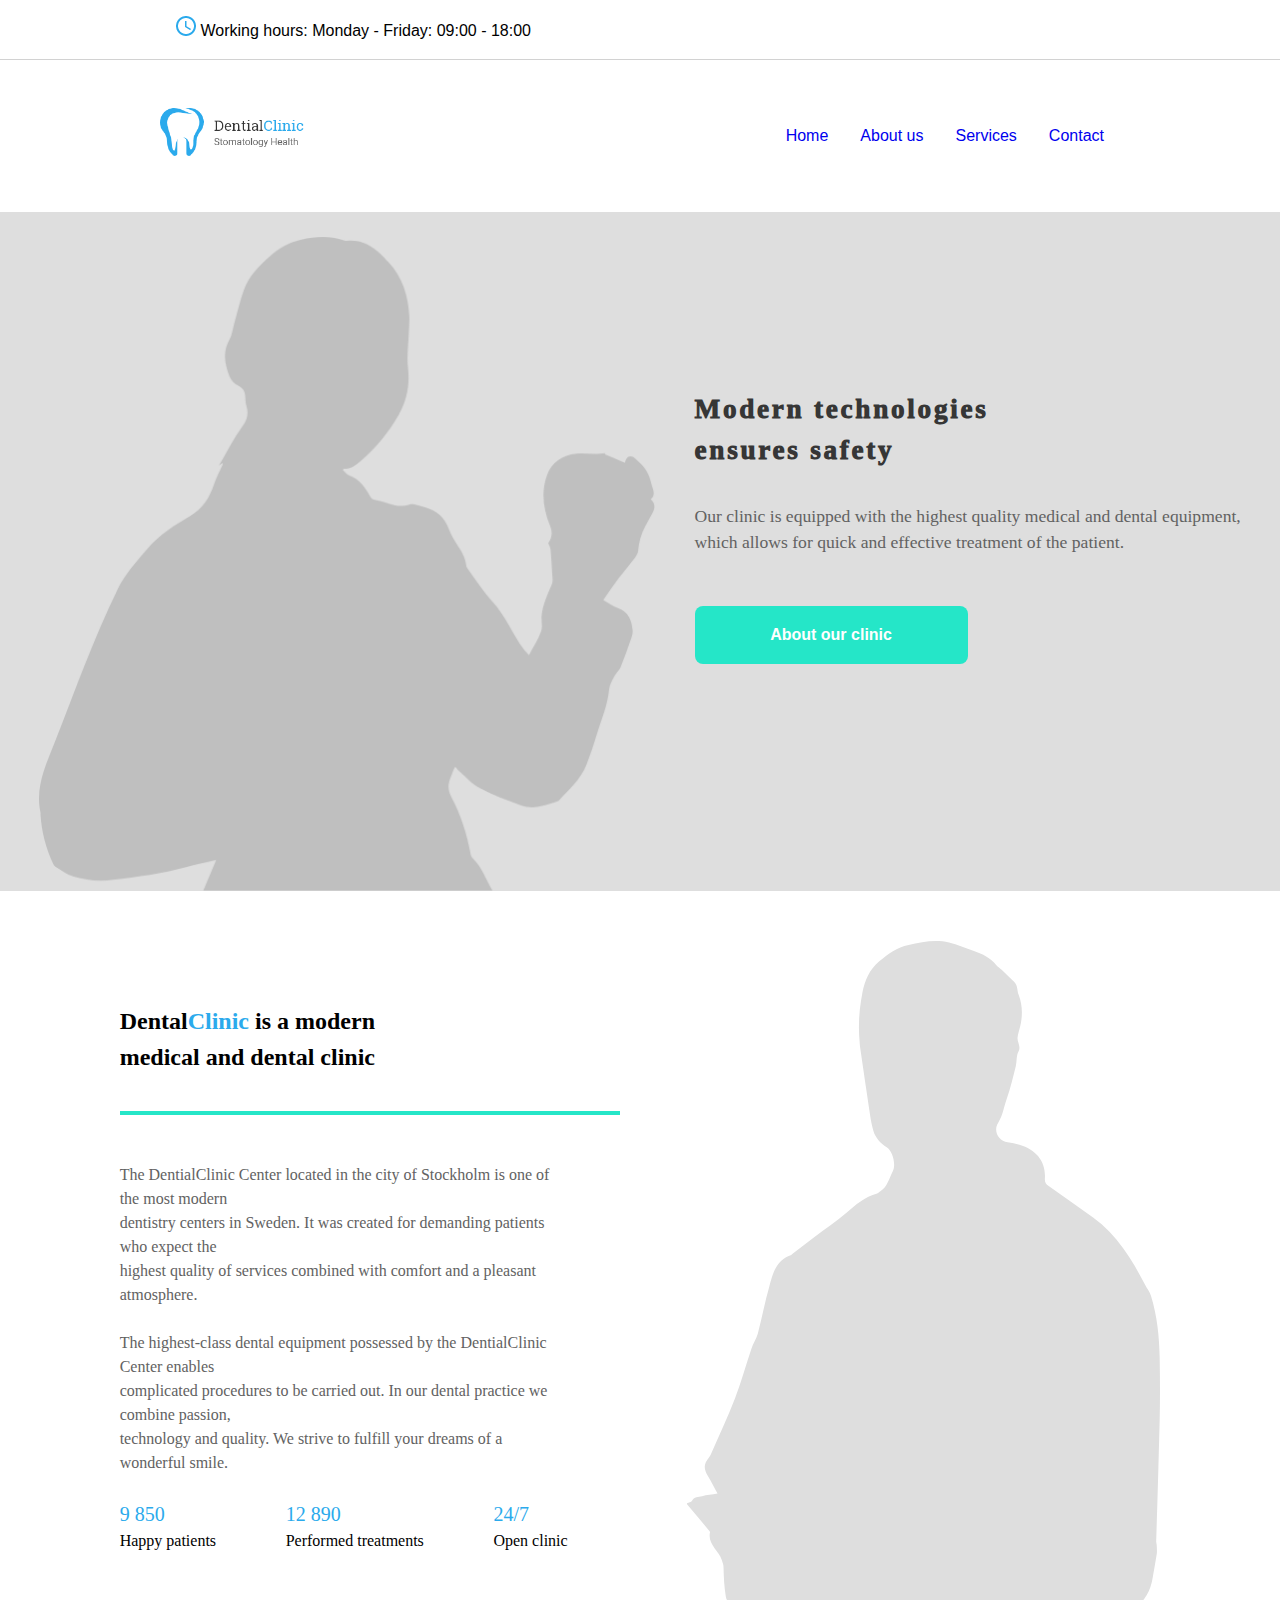
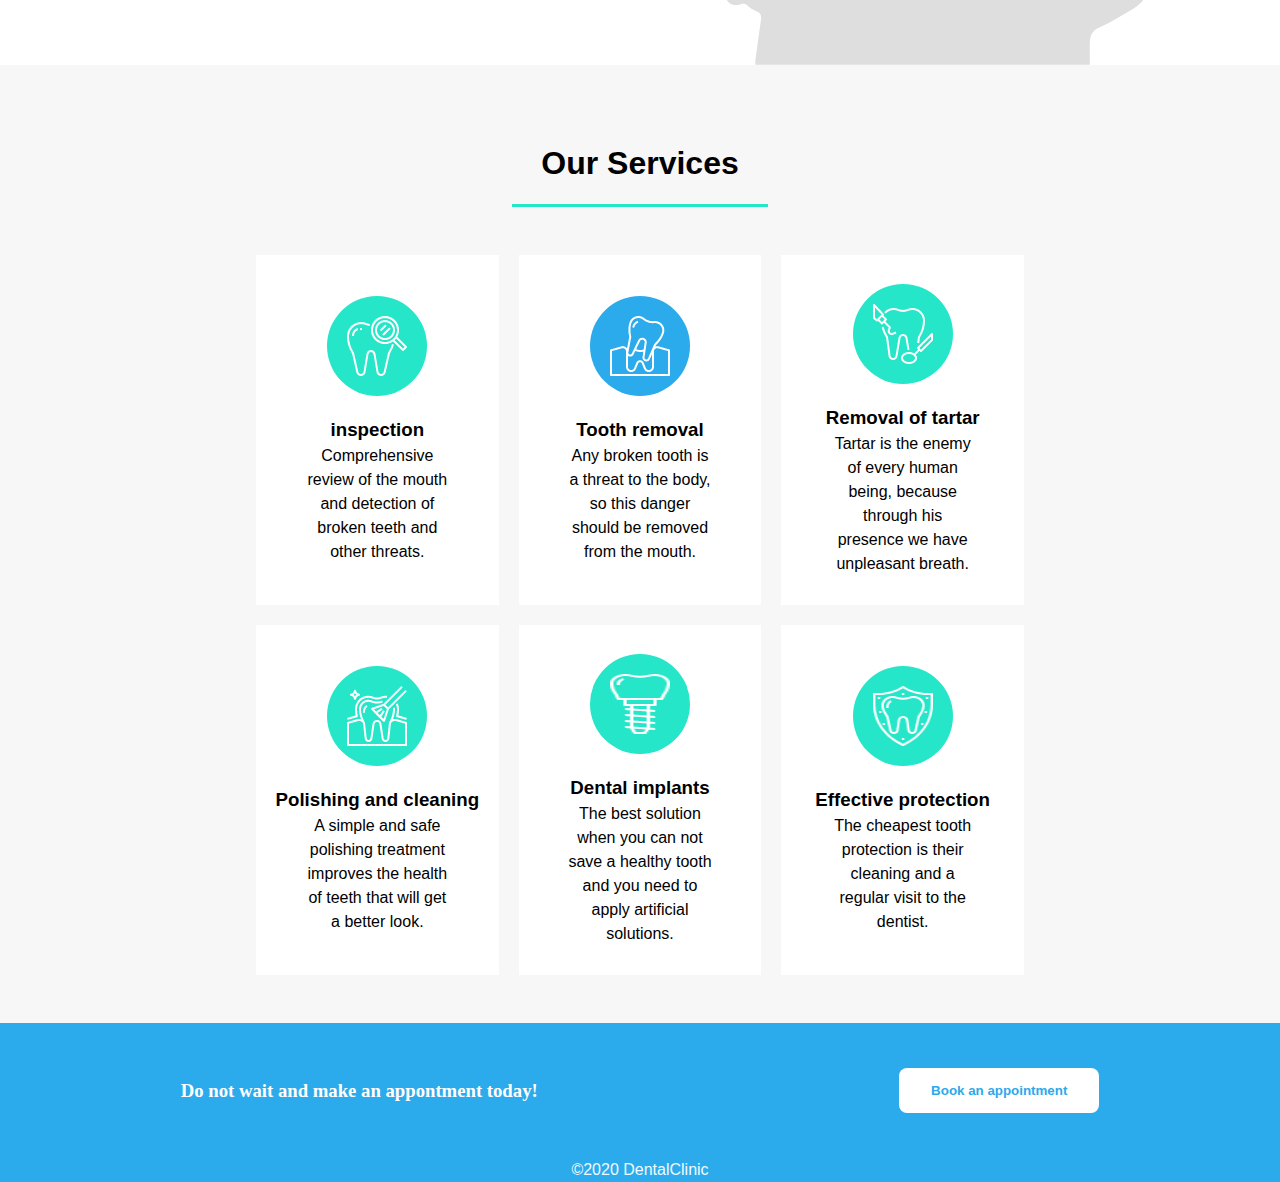
<file: Uppgift 1/index.html>
<!DOCTYPE html>
<html lang="en">
<head>
    <meta charset="UTF-8">
    <meta http-equiv="X-UA-Compatible" content="IE=edge">
    <meta name="viewport" content="width=device-width, initial-scale=1.0">
    <title>Dental clinic</title>
    <link rel="stylesheet" href="style.css">
    <link rel="stylesheet" href="https://cdnjs.cloudflare.com/ajax/libs/font-awesome/6.0.0-beta2/css/all.min.css" integrity="sha512-YWzhKL2whUzgiheMoBFwW8CKV4qpHQAEuvilg9FAn5VJUDwKZZxkJNuGM4XkWuk94WCrrwslk8yWNGmY1EduTA==" crossorigin="anonymous" referrerpolicy="no-referrer" />
</head>



<body>
    
    <!-- NAVBAR START-->
    <nav class="top-nav" id="topnav">
        <div class="container">
            
            
            <p><img src="images/klocka.png" alt="Bild på klocka">
                Working hours: Monday - Friday: 09:00 - 18:00</p>
                
                <div class="social">
                    <a href="#"><i class="fab fa-facebook-f"></i></a>
                    <a href="#"><i class="fab fa-twitter"></i></a>
                    <a href="#"><i class="fab fa-google-plus-g"></i></a>
                    <a href="#"><i class="fab fa-instagram"></i></a>            
                </div>
            </div>
        </nav>
        
<nav class="navbar">
    <div class="container">
        <a href="#" class="navbar-brand"><img src="images/Logo.png" alt="logotype"></a>
        
        <div class="collapse">
            <ul class="navbar-nav">
                <li class="nav-link"><a href="#showcase">Home</a></li>
                <li class="nav-link"><a href="#aboutus">About us</a></li>
                <li class="nav-link"><a href="#services">Services</a></li>
                <li class="nav-link"><a href="#appointment">Contact</a></li>                
            </ul>
        </div>
    </div>
</nav>

    <!-- NAVBAR END-->
       
    <!-- Showcase start -->
  
        
        <section class="showcase" id="showcase"> 
            <div class="container">
                
                <img src="images/placehold.png" width="616px" height="679px" alt="bild på person1">
                <div class="content">
                    
                    <div class="text">
                        <h1>Modern technologies <br>
                            ensures safety</h1>
                            <p>Our clinic is equipped with the highest quality medical and dental equipment, <br>
                                which allows for quick and effective treatment of the patient.</p>
                                
                                
                            </div>
                            
                            <button class="btn">About our clinic</button>
                 </div>
                        
            </div>
  </section>

 <!-- Showcase end -->

 <!-- About us start -->

     <section class="cont-1" id="aboutus" >
    <div class="cont_1_wrap">
        <h2>Dental<span class="hpara">Clinic</span> is a modern <br>medical and dental clinic<br><br><hr></h2>
        <br><br>
        <p>
            <span class="para">The DentialClinic Center located in the city of Stockholm is one of the most modern <br> dentistry centers
            in Sweden. It was created for demanding patients who expect the <br> 
        highest quality of services combined with comfort and a pleasant atmosphere.</span>
      <br><br>
      <span class="para">The highest-class dental equipment possessed by the DentialClinic Center enables <br>
          complicated procedures to be carried out. In our dental practice we combine passion, <br>
          technology and quality. We strive to fulfill your dreams of a wonderful smile.</span></p>
      <br>
      
      <div class="num_rep">
          
          <div>
              <p> <span class="hparaa"> 9 850 </span><br>Happy patients</p>
            </div>

            <div>
      <p><span class="hparaa">12 890</span> <br> Performed treatments</p>
    </div>

    <div>
        <p><span class="hparaa">24/7 </span><br>Open clinic</p>
    </div>
  </div>

</div>
<img src="images/placehold2.png" width="473px" height="723px" alt="transparent man">

</section>

<!-- About us end -->

<!-- Services start -->

<section class="cont-2" id="services">
    
    <div class="services">
        <h1>Our Services</h1>
    </div>
    
    
    
    <div class="grid-container">
        
                <div class="item1"> 
                   <figure><img src="images/tooth icon.png" alt="Tooth1"></figure>
                    <h3>inspection</h3>
                    <p>Comprehensive review of the mouth
                        and detection of broken teeth
                        and other threats.</p>
                    </div>

                <div class="item2">
                    <figure><img src="images/Group 3.png" alt="Tooth2"></figure>
                    <h3>Tooth removal</h3>
                    <p>Any broken tooth is a threat to the body,
                        so this danger should be removed
                        from the mouth.</p>
                </div>

                <div class="item3">
                <figure><img src="images/Group 16.png" alt="Tooth3"></figure>
                <h3>Removal of tartar</h3>
                <p>Tartar is the enemy of every human being, 
                    because through his presence we have  
                    unpleasant breath.</p>
                </div>

                <div class="item4">
                    <figure><img src="images/Group 29.png" alt="Tooth4"></figure>
                    <h3>Polishing and cleaning</h3>
                    <p>A simple and safe polishing treatment 
                        improves the health of teeth that
                        will get a better look.</p>
                </div>
                
                <div class="item5">
                    <figure><img src="images/Group 34.png" alt="Tooth5"></figure>
                    <h3>Dental implants</h3>
                    <p>The best solution when you can not save
                        a healthy tooth and you need to apply
                        artificial solutions.</p>
                </div>

                <div class="item6">
                    <figure><img src="images/Group 57.png" alt="Tooth6"></figure>
                    <h3>Effective protection</h3>
                    <p>The cheapest tooth protection
                        is their cleaning and a regular
                        visit to the dentist.</p>

                </div>

              </div>

</section>


<!-- Services end -->


<!-- Appointment start -->

<section class="Appointment" id=appointment>
    <h3>Do not wait and make an appontment today!</h3>
    <button class="btn2">Book an appointment</button>
  </section>

  <!-- Appointment end -->


</main>

  <!-- Footer start -->

<footer>

 &copy;2020 DentalClinic
</footer>

  <!-- Footer end -->
            
</body>
</html>
</file>
<file: Uppgift 1/style.css>
* {
  margin: 0;
  padding: 0;
  box-sizing: border-box;
  scroll-behavior: smooth;
}
html, body {
  font-family: -apple-system, BlinkMacSystemFont, 'Segoe UI', Roboto, Oxygen, Ubuntu, Cantarell, 'Open Sans', 'Helvetica Neue', sans-serif;
  line-height: 1.5;
}


.top-nav {
  border-bottom: 1px solid #70707050;
  padding: 1rem;
}

.social {
  word-spacing: 1.5rem;
}

/* Navbar start */

.top-nav .container,
.navbar .container {
  display: flex;
  justify-content: space-between;
   margin: auto 10rem;
} 


.navbar {
  margin: 3rem 0;
}

.navbar-nav {
  display: flex;
  list-style: none;
}

.navbar-brand img {
  height: 3rem;
}

.nav-link {
  padding: 1rem;
}

a {
  text-decoration: none;
}

a:hover {
  color: #25E6C8;
}

/* Navbar end */

/* Showcase start */

.showcase .container {
  display: flex;
  align-items: center;
  justify-content: space-evenly;
  background-color: #dedede;
  width: 100%;
}

.showcase .container img {
  padding-top: 25px;
}


.text h1 {
  font-size: 1.7rem;
  text-transform: none;
  font-family: roboto slab;
  letter-spacing: .1em;
  font-weight: 1000;
  color: #363636;
  padding-bottom: 2rem;
}

.text p { 
  color: #626262;
  font-size: 1.1rem;
  font-weight: 400;
  font-family: roboto slab;
}

.btn {
  padding: 1.2rem 3.5rem;
  margin: 50px;
  margin-left: 0;
  border: 1px solid transparent;
  border-radius: .5rem;
  outline: none;
  cursor: pointer;
  display: inline-block;
  font-weight: 600;
  font-size: 1rem;
  background-color: #25E6C8;
  color: white;
  width: 50%;
}

/* Showcase end */


/* Appointment start */

.Appointment {
  background-color:#2BAAEC;
  color: white;
  font-family: roboto slab;
  display: flex;
  justify-content: space-around;
  align-items: center;
  height: 15vh;
}


.hpara{
  color: #2BAAEC;
}

/* Appointment end */


/* About us start */

.cont-1{
  font-family: roboto slab;
  display: flex;
  justify-content: space-evenly;
  align-items: center;
}

.cont-1 img {
  min-height: 473;
  height: 60%;
  padding-top: 50px;
}

.cont_1_wrap{
  width: 35%;  
}


.para {
  color: #626262;
  font-family: roboto;
}

hr{
  border: 2px solid #25E6C8;
  width: 500px;
}

.num_rep{
  display: flex;
  justify-content: space-between;
}

.hparaa{
  color:#2BAAEC;
  font-size: 20px;
  font-weight: robo slab;
}

/* About us end */

/* Services start */

.cont-2 {
  background-color:#F7F7F7;
  display: flex;
  flex-direction: column;
  justify-content: center;
  align-items: center;
}

.services {
  align-self: center;
  justify-content: center;
  margin-top: 3.5rem;
  width: 20%;
}

.services h1 {
  border-bottom: 3.5px solid #25E6C8;
  width: 100%;
  padding: 1.1rem;
  text-align: center;
}


.grid-container {
  display: grid;
  grid-template-columns: repeat(3,1fr);
  grid-template-rows: repeat(2);
  gap: 20px;
  width: 60%;
  margin: 3rem;
}


.item1 {
  display: flex;
  justify-content: center;
  align-items: center;
  flex-direction: column;
  background-color: #ffff;
  height: 350px;
}

.item1 p {
  width: 60%;
  text-align: center;
}


.item1 figure { 
  display: flex;
  justify-content: center;
  align-items: center;
  background-color: #25E6C8;
  width: 100px;
  height: 100px;
  border-radius: 50%;
  margin-bottom: 20px;
}

.item1 img{ 
  height: 60%;
  width: 60%;
}
.item1:hover {
  box-shadow: 0 0 20px rgba(0,0,0,0.2);
}

.item1 figure:hover {
  background-color: #2BAAEC;
  box-shadow: 0 0 30px rgba(43, 170, 236, 1);
}

.item2 {
  display: flex;
  justify-content: center;
  align-items: center;
  flex-direction: column;
  background-color: #ffff;
  height: 350px;
}

.item2 p {
  width: 60%;
  text-align: center;
  }

  .item2 figure { 
    display: flex;
    justify-content: center;
    align-items: center;
    background-color: #2BAAEC;
    width: 100px;
    height: 100px;
    border-radius: 50%;
    margin-bottom: 20px;
  }

  .item2 img{ 
    height: 60%;
    width: 60%;
  }

.item3 {
  display: flex;
  justify-content: center;
  align-items: center;
  flex-direction: column;
  background-color: #ffff;
  height: 350px;
}

.item3 p {
  width: 60%;
  text-align: center;
  }

  .item3 figure { 
    display: flex;
    justify-content: center;
    align-items: center;
    background-color: #25E6C8;
    width: 100px;
    height: 100px;
    border-radius: 50%;
    margin-bottom: 20px;
  } 

  .item3 img{ 
    height: 60%;
    width: 60%;
  }

  .item3:hover {
    box-shadow: 0 0 20px rgba(0,0,0,0.2);
  }
  
  .item3 figure:hover {
    background-color: #2BAAEC;
    box-shadow: 0 0 30px rgba(43, 170, 236, 1);
  }

.item4 {
  display: flex;
  justify-content: center;
  align-items: center;
  flex-direction: column;
  background-color: #ffff;
  height: 350px;
}

.item4 p {
  width: 60%;
  text-align: center;
}

.item4 figure {
  display: flex;
  justify-content: center;
  align-items: center;
  background-color: #25E6C8;
  width: 100px;
  height: 100px;
  border-radius: 50%;
  margin-bottom: 20px;
}

.item4 img {
  height: 60%;
  width: 60%;
}

.item4:hover {
  box-shadow: 0 0 20px rgba(0,0,0,0.2);
}

.item4 figure:hover {
  background-color: #2BAAEC;
  box-shadow: 0 0 30px rgba(43, 170, 236, 1);
}

.item5 {
  display: flex;
  justify-content: center;
  align-items: center;
  flex-direction: column;
  background-color: #ffff;
  height: 350px;
}

.item5 p {
  width: 60%;
  text-align: center;
}

.item5 figure {
  display: flex;
  justify-content: center;
  align-items: center;
  background-color: #25E6C8;
  width: 100px;
  height: 100px;
  border-radius: 50%;
  margin-bottom: 20px;
}

.item5 img {
  height: 60%;
  width: 60%;
}

.item5:hover {
  box-shadow: 0 0 20px rgba(0,0,0,0.2);
}

.item5 figure:hover {
  background-color: #2BAAEC;
  box-shadow: 0 0 30px rgba(43, 170, 236, 1);
}

.item6 {
  display: flex;
  justify-content: center;
  align-items: center;
  flex-direction: column;
  background-color: #ffff;
  height: 350px;
}

.item6 p {
  width: 60%;
  text-align: center;
}

.item6 figure {
  display: flex;
  justify-content: center;
  align-items: center;
  background-color: #25E6C8;
  width: 100px;
  height: 100px;
  border-radius: 50%;
  margin-bottom: 20px;
}

.item6 img {
  height: 60%;
  width: 60%;
}

.item6:hover {
  box-shadow: 0 0 20px rgba(0,0,0,0.2);
}

.item6 figure:hover {
  background-color: #2BAAEC;
  box-shadow: 0 0 30px rgba(43, 170, 236, 1);
}

/* Services end */

/* Appointment start */

.btn2 {
  width: 200px;
  height: 45px;
  border-radius: .5rem;
  background-color: white;
  color: #2BAAEC;
  border: 1px solid transparent;
  cursor: pointer;
  font-size: rem;
  font-weight: 600;
}

/* Appointment end */

/* Footer start */

footer{
  background-color: #2BAAEC;
  font-weight: lighter;
  display: flex;
  justify-content: center;
  align-items: center;
  color: #F3FBFF;
}

/* Footer end */

/* ------------------------------------------------------------------ */

 /* Media Queris */

 @media only screen and (max-width: 1250px) {


  .top-nav .container {
    font-size: 7px;
    margin: 0;
    padding: 0;
  }

  .top-nav .container img {
    height: 8.5px;
    width: 15px;
  }

  .social {
    word-spacing: .5rem;
  }

  .navbar {
    margin: .5rem;
  }

  .navbar  .container {
    width: 100%;
    margin: 0;
    padding: 0;
    justify-content: space-between;
    align-items: center;
  }

  .navbar .container img {
    padding-left: .5rem;
  }

  .navbar-nav {
    font-size: 7px;
  }

  .nav-link {
    padding: .5rem;
    font-size: .6rem;
  }

  .showcase {
    width: 100%;
    align-items: center;
    text-align: center;
  }
  
  .showcase .container img {
    display: none;
  }
  
  .showcase .container .text h1, .showcase .container p {
    font-size: 12px;
    padding: 10px;
  }
  
  
  .showcase .btn {
    padding: 0;
    margin: 0;
    font-size: 10px;
    width: 30%;
    margin-bottom: 20px;
  }

  .cont-1 {
    margin: 2rem 0;
  }

  .cont_1_wrap {
    font-size: 11px;
    width: 100%;
    text-align: center;
  }

.num_rep {
  justify-content: space-evenly;
}

  .num_rep .hparaa {
    font-size: 10px;
  }

  .num_rep div p {
    font-size: 10px;
  }

   hr {
     margin: 0 auto;
    width: 200px;
  }

  .cont-1 img {
    display: none;
  }

  .services {
    width: 50%;
    margin-bottom: 1rem;
  }


  .cont-2 .grid-container  {
    display: flex;
    flex-direction: column;
    margin: 0;
    width: 90%;
  }

  .cont-2 .grid-container div:hover {
    box-shadow: none;
  }
  
  
  .cont-2 .grid-container div figure:hover {
    box-shadow: none;
    background-color: #25E6C8;
  }

  .cont-2 .grid-container .item2 figure:hover {
    background-color: #2BAAEC;
  }


  .Appointment {
    flex-direction: column;
    width: 100%;
  }

  .Appointment h3 {
    font-size: 1rem;
  }


 }
</file>
